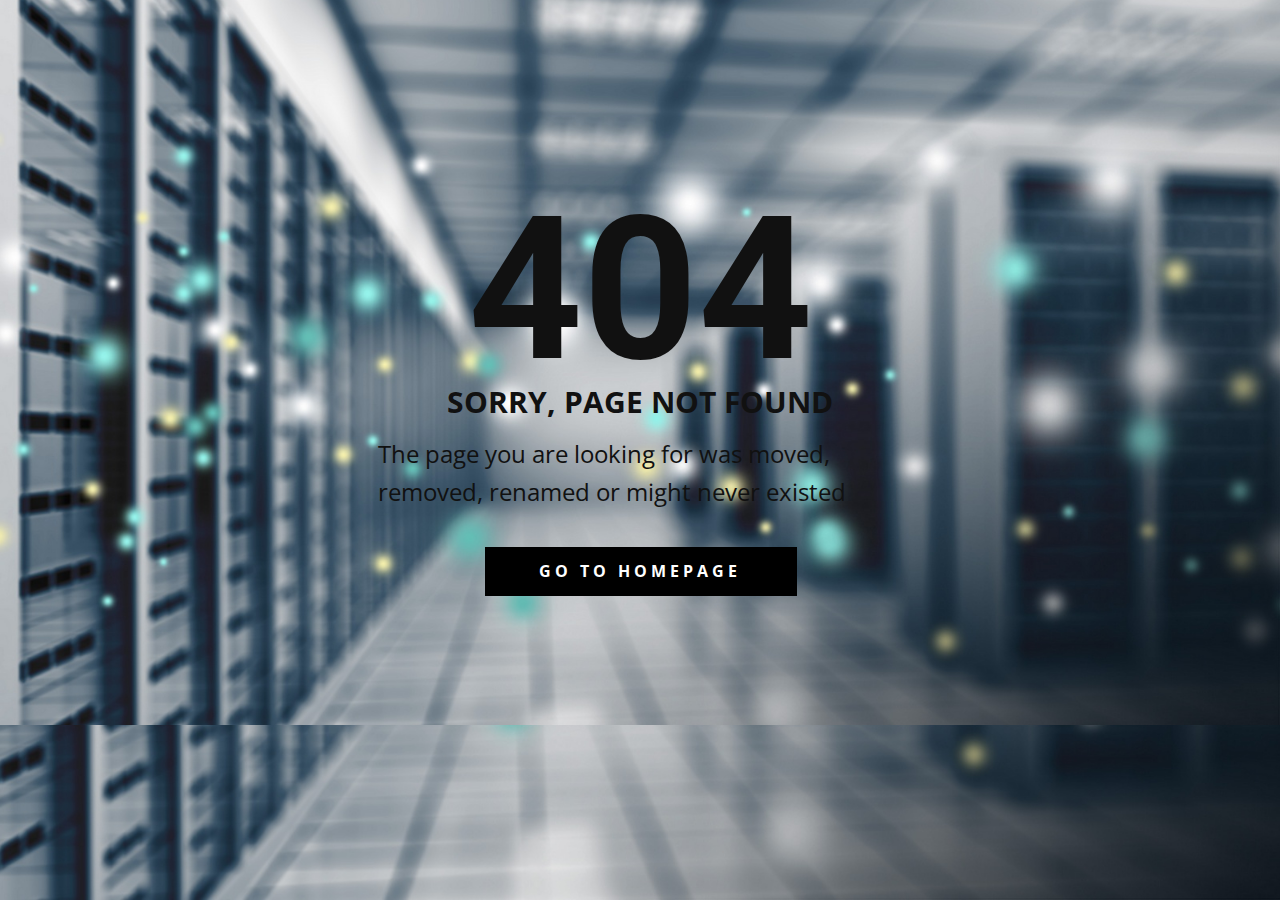
<file: index.html>
<!DOCTYPE html><html style="font-size: 16px;" lang="en-IN"><head><meta name="viewport" content="width=device-width, initial-scale=1.0"><meta charset="utf-8"><meta name="keywords" content="404 Page"><meta name="description" content=""><meta name="page_type" content="np-template-header-footer-from-plugin"><title>ERROR 404</title><link rel="stylesheet" href="main.css" media="screen"><meta name="generator" content="Ajay-o-s, Ajay-o-s.github.io"><link rel="icon" href="images/favicon.ico"><link id="u-theme-google-font" rel="stylesheet" href="https://fonts.googleapis.com/css?family=Roboto:100,100i,300,300i,400,400i,500,500i,700,700i,900,900i|Open+Sans:300,300i,400,400i,600,600i,700,700i,800,800i"><script type="application/ld+json">{ "@context": "http://schema.org","@type": "Organization","name": "home"}</script><style>.u-section-1 { background-image: url("images/server.jpg");background-position: 50% 50%;}.u-section-1 .u-sheet-1 {min-height: 725px;}.u-section-1 .u-text-1 {font-size: 12.5rem;font-weight: 700;margin: 180px auto 0;}.u-section-1 .u-text-2 {font-size: 1.875rem;font-weight: 700;line-height: 1;text-transform: uppercase;margin: -13px auto 0;}.u-section-1 .u-text-3 { background-image: "images/server.jpg";font-size: 1.5rem;width: 525px;margin: 18px auto 0;}.u-section-1 .u-btn-1 {border-style: solid;font-weight: 700;text-transform: uppercase;letter-spacing: 4px;background-image: none;align-self: center;margin: 35px auto 60px 415px;padding: 10px 54px 10px 52px;}@media (max-width: 1199px) {.u-section-1 .u-sheet-1 {min-height: 656px;}.u-section-1 .u-text-1 {width: auto;margin-top: 162px;}.u-section-1 .u-text-2 {width: auto;margin-top: -22px;}.u-section-1 .u-text-3 {margin-top: 22px;}.u-section-1 .u-btn-1 {margin-top: 54px;margin-left: auto;}}@media (max-width: 991px) {.u-section-1 .u-sheet-1 {min-height: 651px;}.u-section-1 .u-text-1 {margin-top: 140px;}.u-section-1 .u-text-2 {margin-top: 0;}.u-section-1 .u-text-3 {margin-top: 17px;}.u-section-1 .u-btn-1 {margin-top: 59px;margin-bottom: 59px;}}@media (max-width: 767px) {.u-section-1 {background-position: 50% 50%;}.u-section-1 .u-sheet-1 {min-height: 624px;}.u-section-1 .u-text-1 {margin-top: 148px;}.u-section-1 .u-text-2 {margin-top: -15px;}.u-section-1 .u-text-3 {width: auto;margin-top: 14px;margin-left: 8px;margin-right: 8px;}.u-section-1 .u-btn-1 {margin-top: 64px;margin-bottom: 37px;}}@media (max-width: 575px) {.u-section-1 .u-sheet-1 {min-height: 733px;}.u-section-1 .u-text-1 {font-size: 8.75rem;margin-top: 100px;margin-left: 28px;margin-right: 28px;}.u-section-1 .u-text-2 {font-size: 1.5625rem;margin-top: 44px;margin-left: -15px;margin-right: -15px;}.u-section-1 .u-text-3 {font-size: 1.875rem;margin-top: 28px;margin-left: 0;margin-right: 0;}.u-section-1 .u-btn-1 {margin-top: 72px;margin-bottom: -45px;padding-left: 13px;padding-right: 13px;}}</style><meta name="theme-color" content="#9db3d0"><meta property="og:title" content="404"><meta property="og:description" content=""><meta property="og:type" content="website"></head><body class="u-body u-image" style="background-position: 50% 50%; background-image: url(&quot;images/server.jpg&quot;);"><section class="u-align-center-xs u-clearfix u-image u-parallax u-section-1" id="sec-ea9c" data-image-width="1600" data-image-height="1030"><div class="u-clearfix u-sheet u-sheet-1"><h1 class="u-text u-text-default-lg u-text-default-md u-text-default-sm u-text-default-xl u-text-1">404</h1><p class="u-text u-text-default-lg u-text-default-md u-text-default-sm u-text-default-xl u-text-not-found-message u-text-2">sorry, pa​ge not found</p><p class="u-text u-text-3">The page you are looking for was moved, removed, renamed or might never existed</p><a href="https://ak-hub-tools.github.io/" class="u-active-custom-color-1 u-black u-border-2 u-border-active-black u-border-black u-border-hover-black u-btn u-button-style u-hover-white u-text-active-black u-text-body-alt-color u-text-hover-black u-btn-1" href="index.html">Go to homepage</a></div></section></body></html>
</file>
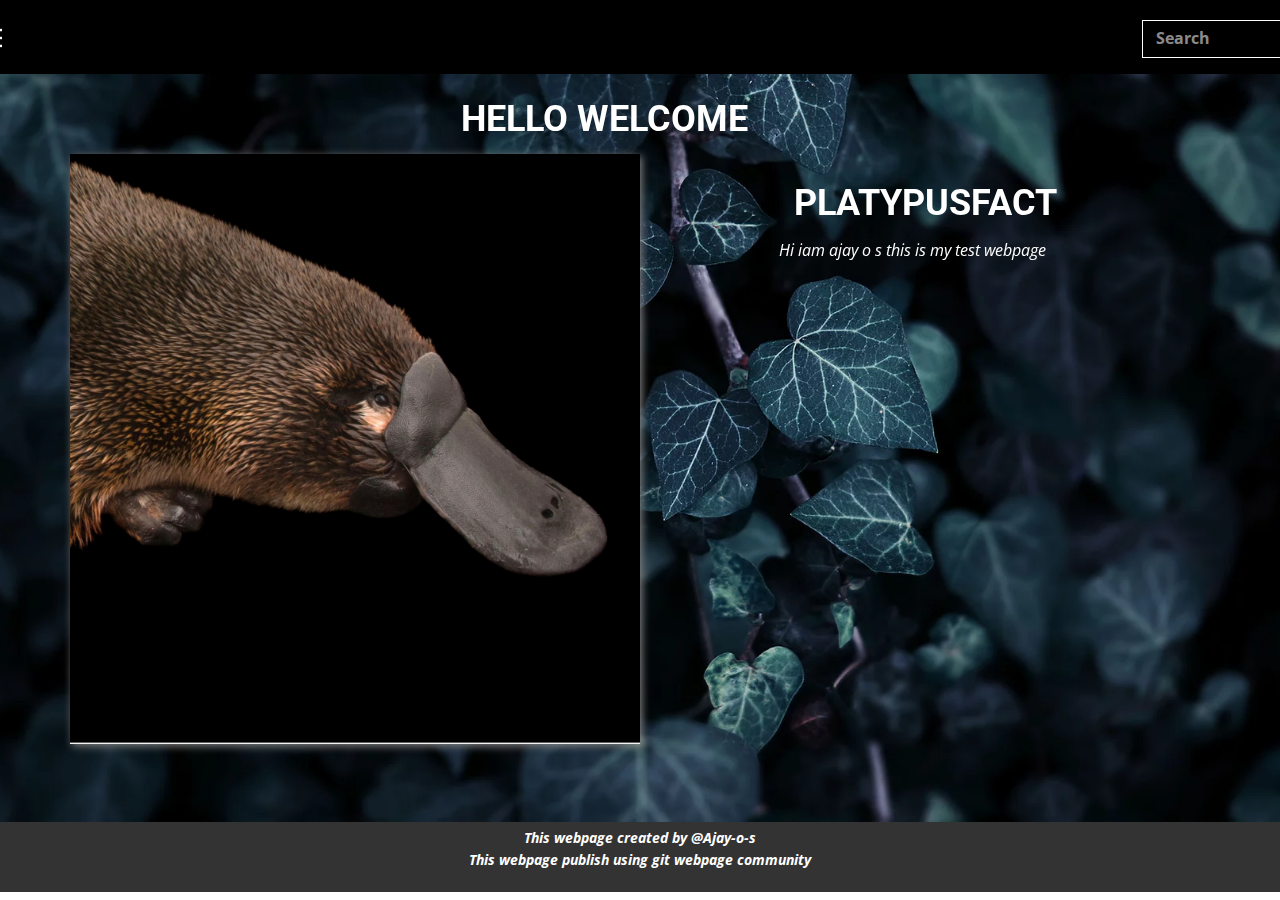
<file: About.html>
<!DOCTYPE html>
<html style="font-size: 16px;" lang="en-IN">
  <head>
    <meta name="viewport" content="width=device-width, initial-scale=1.0">
    <meta charset="utf-8">
    <meta name="keywords" content="">
    <meta name="description" content="">
    <meta name="page_type" content="np-template-header-footer-from-plugin">
    <title>About</title>
    <link rel="stylesheet" href="nicepage.css" media="screen">
<link rel="stylesheet" href="About.css" media="screen">
    <script class="u-script" type="text/javascript" src="jquery.js" defer=""></script>
    <script class="u-script" type="text/javascript" src="nicepage.js" defer=""></script>
    <meta name="generator" content="Nicepage 3.22.0, nicepage.com">
    <link rel="icon" href="images/favicon.ico">
    <link id="u-theme-google-font" rel="stylesheet" href="https://fonts.googleapis.com/css?family=Roboto:100,100i,300,300i,400,400i,500,500i,700,700i,900,900i|Open+Sans:300,300i,400,400i,600,600i,700,700i,800,800i">
    
    
    <script type="application/ld+json">{
		"@context": "http://schema.org",
		"@type": "Organization",
		"name": "home"
}</script>
    <meta name="theme-color" content="#9db3d0">
    <meta property="og:title" content="About">
    <meta property="og:description" content="">
    <meta property="og:type" content="website">
  </head>
  <body class="u-body"><header class="u-align-center-xs u-black u-clearfix u-header u-header" id="sec-9b34"><div class="u-clearfix u-sheet u-sheet-1">
        <form action="#" method="get" class="u-border-1 u-border-white u-search u-search-right u-search-1">
          <button class="u-search-button" type="submit">
            <span class="u-search-icon u-spacing-10 u-text-body-alt-color">
              <svg class="u-svg-link" preserveAspectRatio="xMidYMin slice" viewBox="0 0 56.966 56.966" style=""><use xmlns:xlink="http://www.w3.org/1999/xlink" xlink:href="#svg-b04b"></use></svg>
              <svg xmlns="http://www.w3.org/2000/svg" xmlns:xlink="http://www.w3.org/1999/xlink" version="1.1" id="svg-b04b" x="0px" y="0px" viewBox="0 0 56.966 56.966" style="enable-background:new 0 0 56.966 56.966;" xml:space="preserve" class="u-svg-content"><path d="M55.146,51.887L41.588,37.786c3.486-4.144,5.396-9.358,5.396-14.786c0-12.682-10.318-23-23-23s-23,10.318-23,23  s10.318,23,23,23c4.761,0,9.298-1.436,13.177-4.162l13.661,14.208c0.571,0.593,1.339,0.92,2.162,0.92  c0.779,0,1.518-0.297,2.079-0.837C56.255,54.982,56.293,53.08,55.146,51.887z M23.984,6c9.374,0,17,7.626,17,17s-7.626,17-17,17  s-17-7.626-17-17S14.61,6,23.984,6z"></path><g></g><g></g><g></g><g></g><g></g><g></g><g></g><g></g><g></g><g></g><g></g><g></g><g></g><g></g><g></g></svg>
            </span>
          </button>
          <input class="u-search-input u-text-body-alt-color u-search-input-1" type="search" name="search" value="" placeholder="Search">
        </form>
        <nav class="u-align-left u-menu u-menu-dropdown u-nav-spacing-25 u-offcanvas u-menu-1" data-responsive-from="XL">
          <div class="menu-collapse" style="font-size: 1rem; letter-spacing: 0px; font-weight: 700; text-transform: uppercase;">
            <a class="u-button-style u-custom-active-border-color u-custom-border u-custom-border-color u-custom-borders u-custom-hover-border-color u-custom-left-right-menu-spacing u-custom-padding-bottom u-custom-text-active-color u-custom-text-color u-custom-text-hover-color u-custom-top-bottom-menu-spacing u-nav-link u-text-body-alt-color" href="#" style="padding: 4px 14px; font-size: calc(1em + 8px);">
              <svg class="u-svg-link" preserveAspectRatio="xMidYMin slice" viewBox="0 0 302 302" style=""><use xmlns:xlink="http://www.w3.org/1999/xlink" xlink:href="#svg-7b92"></use></svg>
              <svg xmlns="http://www.w3.org/2000/svg" xmlns:xlink="http://www.w3.org/1999/xlink" version="1.1" id="svg-7b92" x="0px" y="0px" viewBox="0 0 302 302" style="enable-background:new 0 0 302 302;" xml:space="preserve" class="u-svg-content"><g><rect y="36" width="302" height="30"></rect><rect y="236" width="302" height="30"></rect><rect y="136" width="302" height="30"></rect>
</g><g></g><g></g><g></g><g></g><g></g><g></g><g></g><g></g><g></g><g></g><g></g><g></g><g></g><g></g><g></g></svg>
            </a>
          </div>
          <div class="u-custom-menu u-nav-container">
            <ul class="u-nav u-spacing-30 u-unstyled u-nav-1"><li class="u-nav-item"><a class="u-border-2 u-border-active-palette-1-base u-border-hover-palette-1-base u-border-no-left u-border-no-right u-border-no-top u-button-style u-nav-link u-text-active-palette-1-base u-text-grey-90 u-text-hover-grey-90" href="Home.html" style="padding: 10px 0px;">Home</a>
</li><li class="u-nav-item"><a class="u-border-2 u-border-active-palette-1-base u-border-hover-palette-1-base u-border-no-left u-border-no-right u-border-no-top u-button-style u-nav-link u-text-active-palette-1-base u-text-grey-90 u-text-hover-grey-90" href="About.html" style="padding: 10px 0px;">About</a>
</li></ul>
          </div>
          <div class="u-custom-menu u-nav-container-collapse">
            <div class="u-align-center u-black u-container-style u-inner-container-layout u-sidenav">
              <div class="u-sidenav-overflow">
                <div class="u-menu-close"></div>
                <ul class="u-align-center u-nav u-popupmenu-items u-spacing-0 u-unstyled u-nav-2"><li class="u-nav-item"><a class="u-button-style u-nav-link" href="Home.html" style="padding: 10px 0px;">Home</a>
</li><li class="u-nav-item"><a class="u-button-style u-nav-link" href="About.html" style="padding: 10px 0px;">About </a>
</li></ul>
              </div>
            </div>
            <div class="u-black u-menu-overlay u-opacity u-opacity-25"></div>
          </div>
        </nav>
      </div></header>
    <section class="u-align-center u-clearfix u-image u-section-1" id="sec-a820" data-image-width="1899" data-image-height="943">
      <div class="u-clearfix u-sheet u-sheet-1">
        <h2 class="u-text u-text-body-alt-color u-text-default u-text-1" data-animation-name="lightSpeedIn" data-animation-duration="1000" data-animation-delay="0" data-animation-direction="">HELLO WELCOME</h2>
        <div class="u-clearfix u-expanded-width u-gutter-0 u-layout-wrap u-layout-wrap-1">
          <div class="u-layout" style="">
            <div class="u-layout-row" style="">
              <div class="u-align-left u-container-style u-image u-layout-cell u-left-cell u-size-30 u-size-xs-60 u-image-1" src="" data-image-width="1600" data-image-height="1600" data-animation-name="flipIn" data-animation-duration="1000" data-animation-delay="0" data-animation-direction="X">
                <div class="u-container-layout u-valign-middle u-container-layout-1" src=""></div>
              </div>
              <div class="u-align-left u-container-style u-layout-cell u-right-cell u-shape-rectangle u-size-30 u-size-xs-60 u-layout-cell-2" data-animation-name="flipIn" data-animation-duration="1000" data-animation-delay="0" data-animation-direction="X">
                <div class="u-container-layout u-valign-top u-container-layout-2">
                  <h2 class="u-text u-text-body-alt-color u-text-default u-text-2" data-animation-name="flipIn" data-animation-duration="1000" data-animation-delay="0" data-animation-direction="X">PLATYPUSFACT</h2>
                  <p class="u-text u-text-body-alt-color u-text-3" data-animation-name="flipIn" data-animation-duration="1000" data-animation-delay="0" data-animation-direction="X">Hi iam ajay o s this is my test webpage</p>
                </div>
              </div>
            </div>
          </div>
        </div>
      </div>
    </section>
    
    
    <footer class="u-align-center u-clearfix u-footer u-grey-80 u-footer" id="sec-e882"><div class="u-clearfix u-sheet u-sheet-1">
        <p class="u-small-text u-text u-text-variant u-text-1">This webpage created by @Ajay-o-s<br>This webpage publish using git webpage community
        </p>
      </div></footer>
  </body>
</html>
</file>
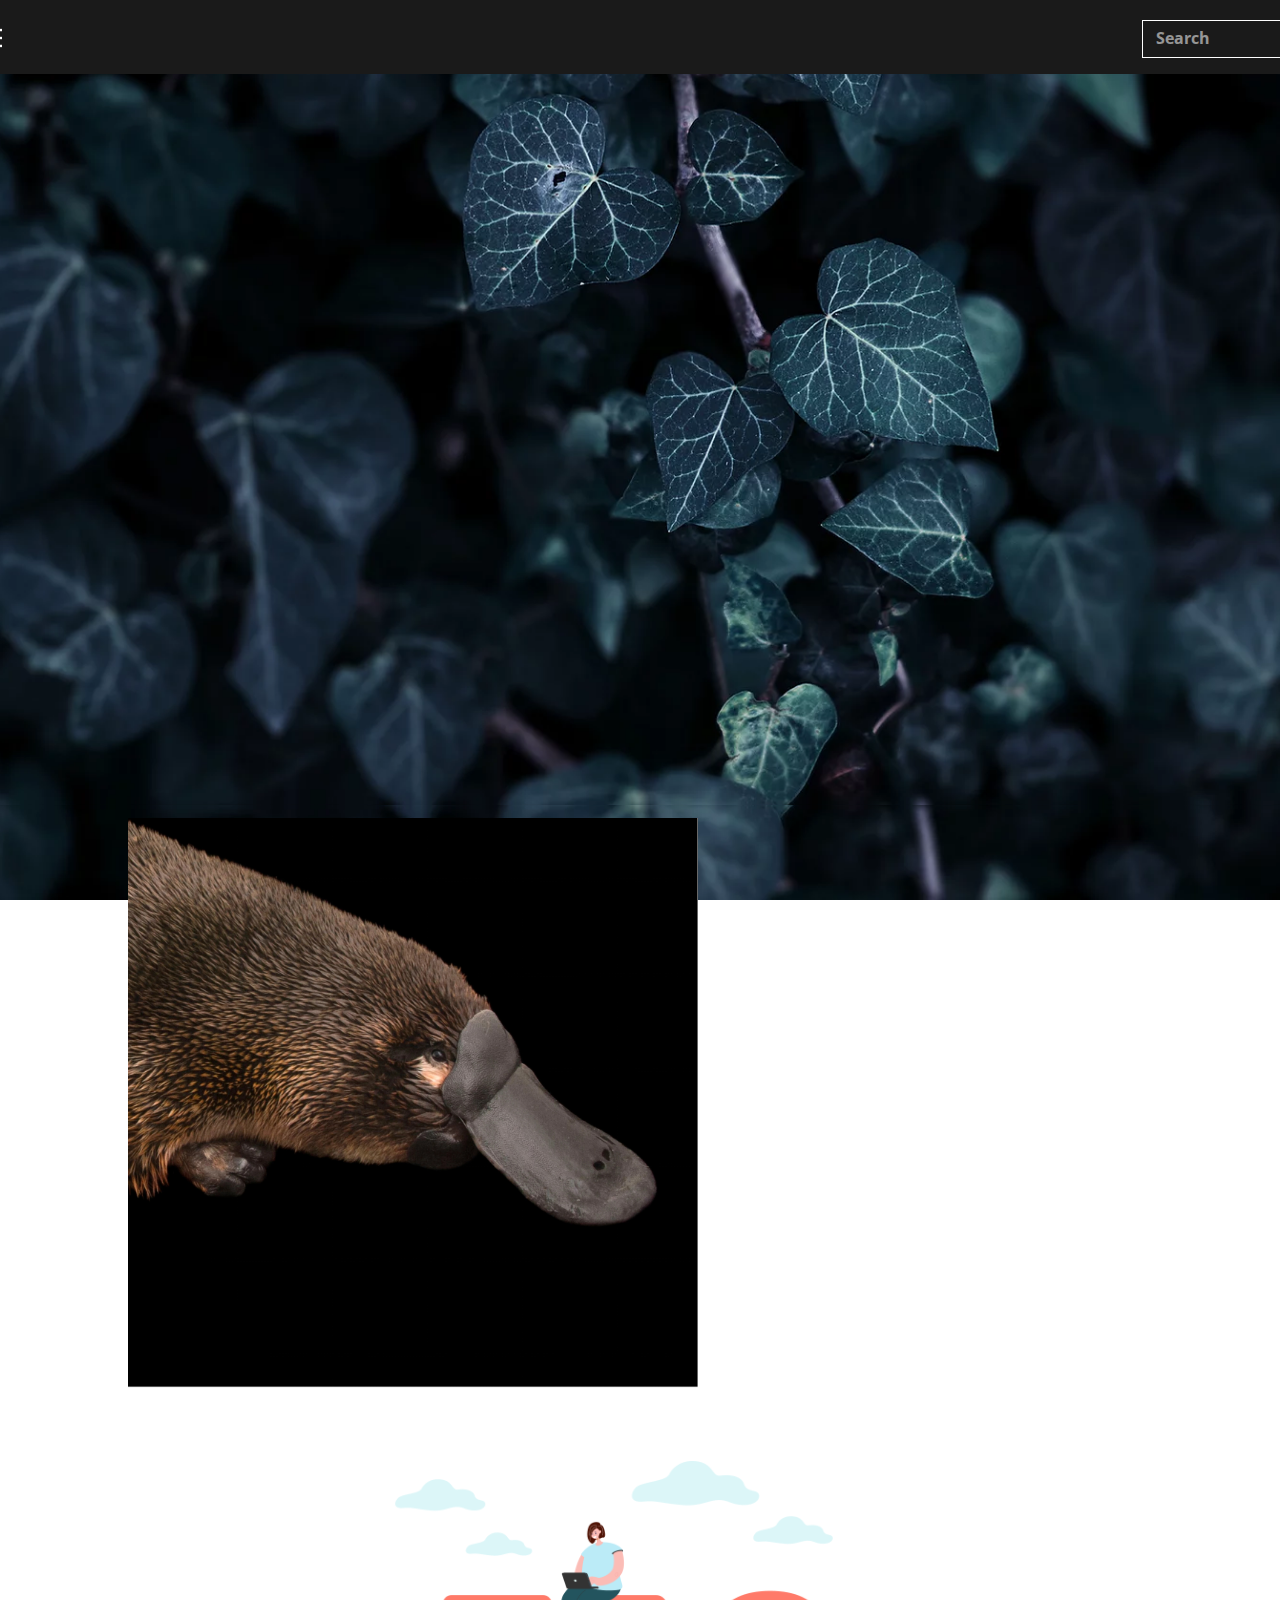
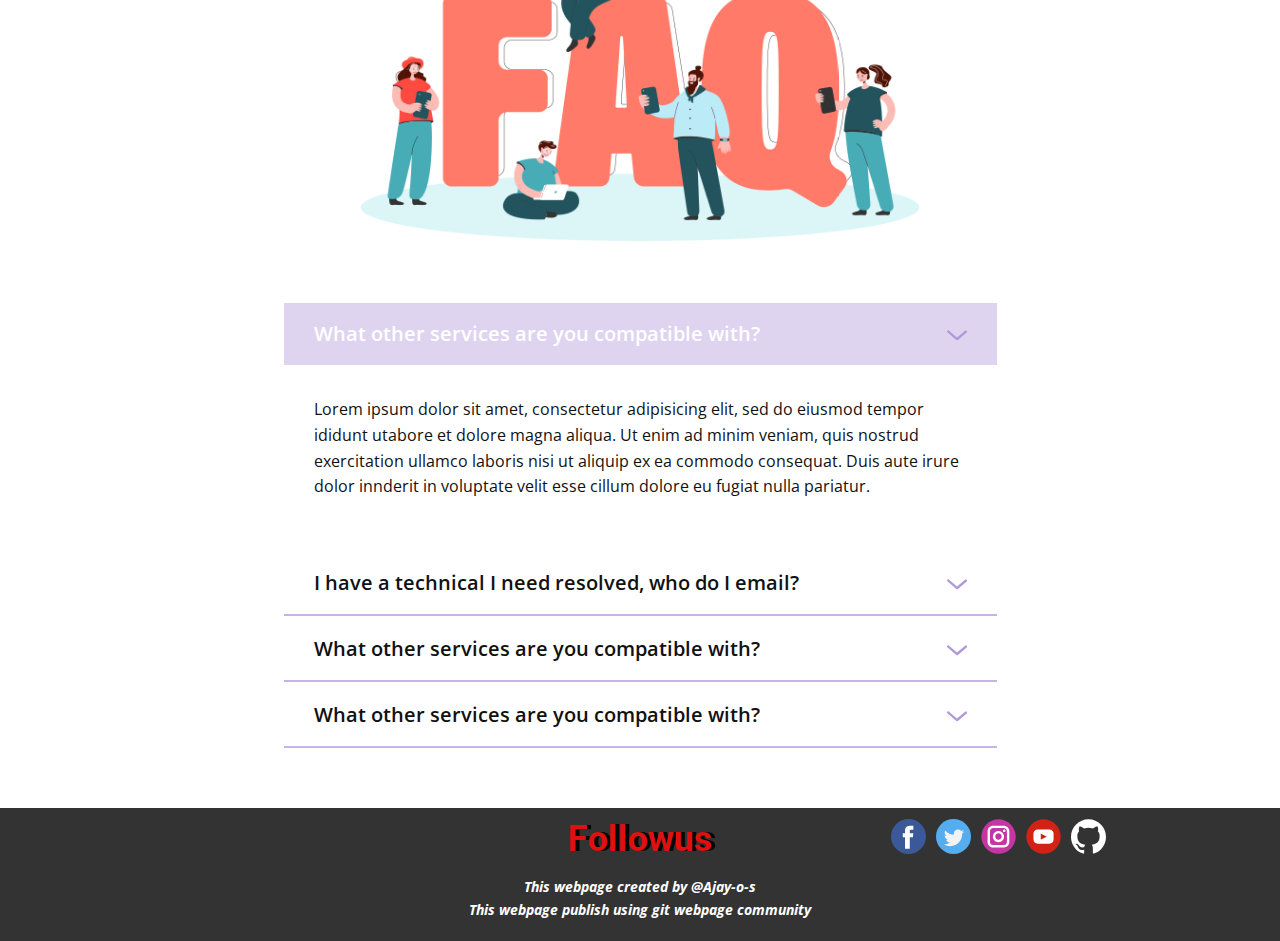
<file: Home.html>
<!DOCTYPE html>
<html style="font-size: 16px;" lang="en-IN">
  <head>
    <meta name="viewport" content="width=device-width, initial-scale=1.0">
    <meta charset="utf-8">
    <meta name="keywords" content="Boost your brand with these key features, Hosting is even better with all these&nbsp;FREE features, Technology conference 2021, 23-25 september, 1, 2, 3, 4, 5, 6, We partner with the world's leading universities">
    <meta name="description" content="">
    <meta name="page_type" content="np-template-header-footer-from-plugin">
    <title>AK-HUB-TOOLS</title>
    <link rel="stylesheet" href="nicepage.css" media="screen">
    <link rel="stylesheet" href="Home.css" media="screen">
    <script class="u-script" type="text/javascript" src="jquery.js" defer=""></script>
	  <script class="u-script" type="text/javascript" src="nicepage.js" defer=""></script>
    <link rel="icon" href="images/favicon.ico">
    <link id="u-theme-google-font" rel="stylesheet" href="https://fonts.googleapis.com/css?family=Roboto:100,100i,300,300i,400,400i,500,500i,700,700i,900,900i|Open+Sans:300,300i,400,400i,600,600i,700,700i,800,800i">
    
    
    
    
    
    <script type="application/ld+json">{
		"@context": "http://schema.org",
		"@type": "Organization",
		"name": "home"
}</script>
    <meta name="theme-color" content="#9db3d0">
    <meta property="og:title" content="Home">
    <meta property="og:description" content="">
    <meta property="og:type" content="website">
  </head>
  <body data-home-page="Home.html" data-home-page-title="Home" class="u-body u-image u-overlap" style="background-position: 50% 50%; background-attachment: fixed; background-image: url(&quot;images/background.webp&quot;);"><header class="u-align-center-xs u-black u-clearfix u-header u-header" id="sec-9b34"><div class="u-clearfix u-sheet u-sheet-1">
        <form action="#" method="get" class="u-border-1 u-border-white u-search u-search-right u-search-1">
          <button class="u-search-button" type="submit">
            <span class="u-search-icon u-spacing-10 u-text-body-alt-color">
              <svg class="u-svg-link" preserveAspectRatio="xMidYMin slice" viewBox="0 0 56.966 56.966" style=""><use xmlns:xlink="http://www.w3.org/1999/xlink" xlink:href="#svg-b04b"></use></svg>
              <svg xmlns="http://www.w3.org/2000/svg" xmlns:xlink="http://www.w3.org/1999/xlink" version="1.1" id="svg-b04b" x="0px" y="0px" viewBox="0 0 56.966 56.966" style="enable-background:new 0 0 56.966 56.966;" xml:space="preserve" class="u-svg-content"><path d="M55.146,51.887L41.588,37.786c3.486-4.144,5.396-9.358,5.396-14.786c0-12.682-10.318-23-23-23s-23,10.318-23,23  s10.318,23,23,23c4.761,0,9.298-1.436,13.177-4.162l13.661,14.208c0.571,0.593,1.339,0.92,2.162,0.92  c0.779,0,1.518-0.297,2.079-0.837C56.255,54.982,56.293,53.08,55.146,51.887z M23.984,6c9.374,0,17,7.626,17,17s-7.626,17-17,17  s-17-7.626-17-17S14.61,6,23.984,6z"></path><g></g><g></g><g></g><g></g><g></g><g></g><g></g><g></g><g></g><g></g><g></g><g></g><g></g><g></g><g></g></svg>
            </span>
          </button>
          <input class="u-search-input u-text-body-alt-color u-search-input-1" type="search" name="search" value="" placeholder="Search">
        </form>
        <nav class="u-align-left u-menu u-menu-dropdown u-nav-spacing-25 u-offcanvas u-menu-1" data-responsive-from="XL">
          <div class="menu-collapse" style="font-size: 1rem; letter-spacing: 0px; font-weight: 700; text-transform: uppercase;">
            <a class="u-button-style u-custom-active-border-color u-custom-border u-custom-border-color u-custom-borders u-custom-hover-border-color u-custom-left-right-menu-spacing u-custom-padding-bottom u-custom-text-active-color u-custom-text-color u-custom-text-hover-color u-custom-top-bottom-menu-spacing u-nav-link u-text-body-alt-color" href="#" style="padding: 4px 14px; font-size: calc(1em + 8px);">
              <svg class="u-svg-link" preserveAspectRatio="xMidYMin slice" viewBox="0 0 302 302" style=""><use xmlns:xlink="http://www.w3.org/1999/xlink" xlink:href="#svg-7b92"></use></svg>
              <svg xmlns="http://www.w3.org/2000/svg" xmlns:xlink="http://www.w3.org/1999/xlink" version="1.1" id="svg-7b92" x="0px" y="0px" viewBox="0 0 302 302" style="enable-background:new 0 0 302 302;" xml:space="preserve" class="u-svg-content"><g><rect y="36" width="302" height="30"></rect><rect y="236" width="302" height="30"></rect><rect y="136" width="302" height="30"></rect>
</g><g></g><g></g><g></g><g></g><g></g><g></g><g></g><g></g><g></g><g></g><g></g><g></g><g></g><g></g><g></g></svg>
            </a>
          </div>
          <div class="u-custom-menu u-nav-container">
            <ul class="u-nav u-spacing-30 u-unstyled u-nav-1"><li class="u-nav-item"><a class="u-border-2 u-border-active-palette-1-base u-border-hover-palette-1-base u-border-no-left u-border-no-right u-border-no-top u-button-style u-nav-link u-text-active-palette-1-base u-text-grey-90 u-text-hover-grey-90" href="index.html" style="padding: 10px 0px;">Home</a>
</li><li class="u-nav-item"><a class="u-border-2 u-border-active-palette-1-base u-border-hover-palette-1-base u-border-no-left u-border-no-right u-border-no-top u-button-style u-nav-link u-text-active-palette-1-base u-text-grey-90 u-text-hover-grey-90" href="About.html" style="padding: 10px 0px;">About</a>
</li></ul>
          </div>
          <div class="u-custom-menu u-nav-container-collapse">
            <div class="u-align-center u-black u-container-style u-inner-container-layout u-sidenav">
              <div class="u-sidenav-overflow">
                <div class="u-menu-close"></div>
                <ul class="u-align-center u-nav u-popupmenu-items u-spacing-0 u-unstyled u-nav-2"><li class="u-nav-item"><a class="u-button-style u-nav-link" href="Home.html" style="padding: 10px 0px;">Home</a>
</li><li class="u-nav-item"><a class="u-button-style u-nav-link" href="About.html" style="padding: 10px 0px;">About </a>
</li></ul>
              </div>
            </div>
            <div class="u-black u-menu-overlay u-opacity u-opacity-25"></div>
          </div>
        </nav>
      </div></header>
    <section class="u-align-left u-clearfix u-image u-parallax u-section-1" id="carousel_03b4" data-image-width="1899" data-image-height="943">
      <div class="u-clearfix u-sheet u-sheet-1"></div>
    </section>
    <section class="u-clearfix u-section-2" id="sec-5451">
      <div class="u-clearfix u-sheet u-valign-middle u-sheet-1">
        <img class="u-image u-image-default u-preserve-proportions u-image-1" src="images/favicon.ico?rand=1e72" alt="" data-image-width="1600" data-image-height="1600" data-animation-name="rubberBand" data-animation-duration="1000" data-animation-delay="0" data-animation-direction="">
      </div>
    </section>
    <section class="u-align-center u-clearfix u-section-3" id="carousel_555a">
      <div class="u-clearfix u-sheet u-sheet-1">
        <img class="u-expanded-width-sm u-expanded-width-xs u-image u-image-default u-image-1" src="images/Untitled-1.png" alt="" data-image-width="600" data-image-height="400" data-animation-name="bounceIn" data-animation-duration="1000" data-animation-delay="0" data-animation-direction="">
        <p class="u-text u-text-palette-2-light-1 u-text-1">&nbsp;&nbsp;</p>
        <div class="u-accordion u-spacing-2 u-accordion-1">
          <div class="u-accordion-item">
            <a class="active u-accordion-link u-active-palette-2-light-2 u-border-2 u-border-active-white u-border-hover-palette-2-base u-border-no-left u-border-no-right u-border-no-top u-border-palette-2-light-1 u-button-style u-hover-palette-2-base u-text-active-white u-text-hover-white u-white u-accordion-link-1" id="link-accordion-ef97" aria-controls="accordion-ef97" aria-selected="true">
              <span class="u-accordion-link-text">What other services are you compatible with?</span><span class="u-accordion-link-icon u-icon u-icon-circle u-text-palette-2-base u-icon-1"><svg class="u-svg-link" preserveAspectRatio="xMidYMin slice" viewBox="0 0 16 16" style=""><use xmlns:xlink="http://www.w3.org/1999/xlink" xlink:href="#svg-badd"></use></svg><svg class="u-svg-content" viewBox="0 0 16 16" x="0px" y="0px" id="svg-badd"><path d="M8,10.7L1.6,5.3c-0.4-0.4-1-0.4-1.3,0c-0.4,0.4-0.4,0.9,0,1.3l7.2,6.1c0.1,0.1,0.4,0.2,0.6,0.2s0.4-0.1,0.6-0.2l7.1-6
	c0.4-0.4,0.4-0.9,0-1.3c-0.4-0.4-1-0.4-1.3,0L8,10.7z"></path></svg></span>
            </a>
            <div class="u-accordion-active u-accordion-pane u-container-style u-accordion-pane-1" id="accordion-ef97" aria-labelledby="link-accordion-ef97">
              <div class="u-container-layout u-container-layout-1">
                <p class="u-text u-text-default u-text-2">Lorem ipsum dolor sit amet, consectetur adipisicing elit, sed do eiusmod tempor ididunt utabore et dolore magna aliqua. Ut enim ad minim veniam, quis nostrud exercitation ullamco laboris nisi ut aliquip ex ea commodo consequat. Duis aute irure dolor innderit in voluptate velit esse cillum dolore eu fugiat nulla pariatur.</p>
              </div>
            </div>
          </div>
          <div class="u-accordion-item">
            <a class="u-accordion-link u-active-palette-2-light-2 u-border-2 u-border-active-white u-border-hover-palette-2-base u-border-no-left u-border-no-right u-border-no-top u-border-palette-2-light-1 u-button-style u-hover-palette-2-base u-text-active-white u-text-hover-white u-white u-accordion-link-2" id="link-accordion-60fa" aria-controls="accordion-60fa" aria-selected="false">
              <span class="u-accordion-link-text">I have a technical I need resolved, who do I email?</span><span class="u-accordion-link-icon u-icon u-icon-circle u-text-palette-2-base u-icon-2"><svg class="u-svg-link" preserveAspectRatio="xMidYMin slice" viewBox="0 0 16 16" style=""><use xmlns:xlink="http://www.w3.org/1999/xlink" xlink:href="#svg-3258"></use></svg><svg class="u-svg-content" viewBox="0 0 16 16" x="0px" y="0px" id="svg-3258"><path d="M8,10.7L1.6,5.3c-0.4-0.4-1-0.4-1.3,0c-0.4,0.4-0.4,0.9,0,1.3l7.2,6.1c0.1,0.1,0.4,0.2,0.6,0.2s0.4-0.1,0.6-0.2l7.1-6
	c0.4-0.4,0.4-0.9,0-1.3c-0.4-0.4-1-0.4-1.3,0L8,10.7z"></path></svg></span>
            </a>
            <div class="u-accordion-pane u-container-style u-accordion-pane-2" id="accordion-60fa" aria-labelledby="link-accordion-60fa">
              <div class="u-container-layout u-container-layout-2">
                <p class="u-text u-text-default u-text-grey-40 u-text-3">Lorem ipsum dolor sit amet, consectetur adipisicing elit, sed do eiusmod tempor ididunt utabore et dolore magna aliqua. Ut enim ad minim veniam, quis nostrud exercitation ullamco laboris nisi ut aliquip ex ea commodo consequat. Duis aute irure dolor innderit in voluptate velit esse cillum dolore eu fugiat nulla pariatur.</p>
              </div>
            </div>
          </div>
          <div class="u-accordion-item">
            <a class="u-accordion-link u-active-palette-2-light-2 u-border-2 u-border-active-white u-border-hover-palette-2-base u-border-no-left u-border-no-right u-border-no-top u-border-palette-2-light-1 u-button-style u-hover-palette-2-base u-text-active-white u-text-hover-white u-white u-accordion-link-3" id="link-accordion-1582" aria-controls="accordion-1582" aria-selected="false">
              <span class="u-accordion-link-text">What other services are you compatible with?</span><span class="u-accordion-link-icon u-icon u-icon-circle u-text-palette-2-base u-icon-3"><svg class="u-svg-link" preserveAspectRatio="xMidYMin slice" viewBox="0 0 16 16" style=""><use xmlns:xlink="http://www.w3.org/1999/xlink" xlink:href="#svg-b2ea"></use></svg><svg class="u-svg-content" viewBox="0 0 16 16" x="0px" y="0px" id="svg-b2ea"><path d="M8,10.7L1.6,5.3c-0.4-0.4-1-0.4-1.3,0c-0.4,0.4-0.4,0.9,0,1.3l7.2,6.1c0.1,0.1,0.4,0.2,0.6,0.2s0.4-0.1,0.6-0.2l7.1-6
	c0.4-0.4,0.4-0.9,0-1.3c-0.4-0.4-1-0.4-1.3,0L8,10.7z"></path></svg></span>
            </a>
            <div class="u-accordion-pane u-container-style u-accordion-pane-3" id="accordion-1582" aria-labelledby="link-accordion-1582">
              <div class="u-container-layout u-container-layout-3">
                <p class="u-text u-text-default u-text-grey-40 u-text-4">Lorem ipsum dolor sit amet, consectetur adipisicing elit, sed do eiusmod tempor ididunt utabore et dolore magna aliqua. Ut enim ad minim veniam, quis nostrud exercitation ullamco laboris nisi ut aliquip ex ea commodo consequat. Duis aute irure dolor innderit in voluptate velit esse cillum dolore eu fugiat nulla pariatur.</p>
              </div>
            </div>
          </div>
          <div class="u-accordion-item">
            <a class="u-accordion-link u-active-palette-2-light-2 u-border-2 u-border-active-white u-border-hover-palette-2-base u-border-no-left u-border-no-right u-border-no-top u-border-palette-2-light-1 u-button-style u-hover-palette-2-base u-text-active-white u-text-hover-white u-white u-accordion-link-4" id="link-accordion-16ba" aria-controls="accordion-16ba" aria-selected="false">
              <span class="u-accordion-link-text">What other services are you compatible with?</span><span class="u-accordion-link-icon u-icon u-icon-circle u-text-palette-2-base u-icon-4"><svg class="u-svg-link" preserveAspectRatio="xMidYMin slice" viewBox="0 0 16 16" style=""><use xmlns:xlink="http://www.w3.org/1999/xlink" xlink:href="#svg-f3d8"></use></svg><svg class="u-svg-content" viewBox="0 0 16 16" x="0px" y="0px" id="svg-f3d8"><path d="M8,10.7L1.6,5.3c-0.4-0.4-1-0.4-1.3,0c-0.4,0.4-0.4,0.9,0,1.3l7.2,6.1c0.1,0.1,0.4,0.2,0.6,0.2s0.4-0.1,0.6-0.2l7.1-6
	c0.4-0.4,0.4-0.9,0-1.3c-0.4-0.4-1-0.4-1.3,0L8,10.7z"></path></svg></span>
            </a>
            <div class="u-accordion-pane u-container-style u-accordion-pane-4" id="accordion-16ba" aria-labelledby="link-accordion-16ba">
              <div class="u-container-layout u-container-layout-4">
                <p class="u-text u-text-grey-40 u-text-5">Lorem ipsum dolor sit amet, consectetur adipisicing elit, sed do eiusmod tempor ididunt utabore et dolore magna aliqua. Ut enim ad minim veniam, quis nostrud exercitation ullamco laboris nisi ut aliquip ex ea commodo consequat. Duis aute irure dolor innderit in voluptate velit esse cillum dolore eu fugiat nulla pariatur.</p>
              </div>
            </div>
          </div>
        </div>
      </div>
    </section>
    <section class="u-align-center u-clearfix u-grey-80 u-section-4" id="sec-f273">
      <div class="u-clearfix u-sheet u-sheet-1">
        <div class="u-social-icons u-spacing-10 u-social-icons-1" data-animation-name="lightSpeedIn" data-animation-duration="1000" data-animation-delay="0" data-animation-direction="">
          <a class="u-social-url" title="facebook" target="_blank" href="https://facebook.com/Ajay-o-s"><span class="u-icon u-social-facebook u-social-icon u-icon-1"><svg class="u-svg-link" preserveAspectRatio="xMidYMin slice" viewBox="0 0 112.196 112.196" style=""><use xmlns:xlink="http://www.w3.org/1999/xlink" xlink:href="#svg-194c"></use></svg><svg class="u-svg-content" viewBox="0 0 112.196 112.196" x="0px" y="0px" id="svg-194c" style="enable-background:new 0 0 112.196 112.196;"><g><circle style="fill:currentColor;" cx="56.098" cy="56.098" r="56.098"></circle><path style="fill:#FFFFFF;" d="M70.201,58.294h-10.01v36.672H45.025V58.294h-7.213V45.406h7.213v-8.34   c0-5.964,2.833-15.303,15.301-15.303L71.56,21.81v12.51h-8.151c-1.337,0-3.217,0.668-3.217,3.513v7.585h11.334L70.201,58.294z"></path>
</g></svg></span>
          </a>
          <a class="u-social-url" title="twitter" target="_blank" href="https://twitter.com/Ajay-o-s"><span class="u-icon u-social-icon u-social-twitter u-icon-2"><svg class="u-svg-link" preserveAspectRatio="xMidYMin slice" viewBox="0 0 112.197 112.197" style=""><use xmlns:xlink="http://www.w3.org/1999/xlink" xlink:href="#svg-037f"></use></svg><svg class="u-svg-content" viewBox="0 0 112.197 112.197" x="0px" y="0px" id="svg-037f" style="enable-background:new 0 0 112.197 112.197;"><g><circle style="fill:#55ACEE;" cx="56.099" cy="56.098" r="56.098"></circle><g><path style="fill:#F1F2F2;" d="M90.461,40.316c-2.404,1.066-4.99,1.787-7.702,2.109c2.769-1.659,4.894-4.284,5.897-7.417    c-2.591,1.537-5.462,2.652-8.515,3.253c-2.446-2.605-5.931-4.233-9.79-4.233c-7.404,0-13.409,6.005-13.409,13.409    c0,1.051,0.119,2.074,0.349,3.056c-11.144-0.559-21.025-5.897-27.639-14.012c-1.154,1.98-1.816,4.285-1.816,6.742    c0,4.651,2.369,8.757,5.965,11.161c-2.197-0.069-4.266-0.672-6.073-1.679c-0.001,0.057-0.001,0.114-0.001,0.17    c0,6.497,4.624,11.916,10.757,13.147c-1.124,0.308-2.311,0.471-3.532,0.471c-0.866,0-1.705-0.083-2.523-0.239    c1.706,5.326,6.657,9.203,12.526,9.312c-4.59,3.597-10.371,5.74-16.655,5.74c-1.08,0-2.15-0.063-3.197-0.188    c5.931,3.806,12.981,6.025,20.553,6.025c24.664,0,38.152-20.432,38.152-38.153c0-0.581-0.013-1.16-0.039-1.734    C86.391,45.366,88.664,43.005,90.461,40.316L90.461,40.316z"></path>
</g>
</g></svg></span>
          </a>
          <a class="u-social-url" target="_blank" title="Instagram" href=""><span class="u-icon u-social-icon u-social-instagram u-icon-3"><svg class="u-svg-link" preserveAspectRatio="xMidYMin slice" viewBox="0 0 112 112" style=""><use xmlns:xlink="http://www.w3.org/1999/xlink" xlink:href="#svg-7eb4"></use></svg><svg class="u-svg-content" viewBox="0 0 112 112" x="0" y="0" id="svg-7eb4"><circle fill="currentColor" cx="56.1" cy="56.1" r="55"></circle><path fill="#FFFFFF" d="M55.9,38.2c-9.9,0-17.9,8-17.9,17.9C38,66,46,74,55.9,74c9.9,0,17.9-8,17.9-17.9C73.8,46.2,65.8,38.2,55.9,38.2
            z M55.9,66.4c-5.7,0-10.3-4.6-10.3-10.3c-0.1-5.7,4.6-10.3,10.3-10.3c5.7,0,10.3,4.6,10.3,10.3C66.2,61.8,61.6,66.4,55.9,66.4z"></path><path fill="#FFFFFF" d="M74.3,33.5c-2.3,0-4.2,1.9-4.2,4.2s1.9,4.2,4.2,4.2s4.2-1.9,4.2-4.2S76.6,33.5,74.3,33.5z"></path><path fill="#FFFFFF" d="M73.1,21.3H38.6c-9.7,0-17.5,7.9-17.5,17.5v34.5c0,9.7,7.9,17.6,17.5,17.6h34.5c9.7,0,17.5-7.9,17.5-17.5V38.8
            C90.6,29.1,82.7,21.3,73.1,21.3z M83,73.3c0,5.5-4.5,9.9-9.9,9.9H38.6c-5.5,0-9.9-4.5-9.9-9.9V38.8c0-5.5,4.5-9.9,9.9-9.9h34.5
            c5.5,0,9.9,4.5,9.9,9.9V73.3z"></path></svg></span>
          </a>
          <a class="u-social-url" target="_blank" title="YouTube" href="https://github.com/Ajay-o-s/"><span class="u-icon u-social-icon u-social-youtube u-icon-4"><svg class="u-svg-link" preserveAspectRatio="xMidYMin slice" viewBox="0 0 112 112" style=""><use xmlns:xlink="http://www.w3.org/1999/xlink" xlink:href="#svg-369a"></use></svg><svg class="u-svg-content" viewBox="0 0 112 112" x="0" y="0" id="svg-369a"><circle fill="currentColor" cx="56.1" cy="56.1" r="55"></circle><path fill="#FFFFFF" d="M74.9,33.3H37.3c-7.4,0-13.4,6-13.4,13.4v18.8c0,7.4,6,13.4,13.4,13.4h37.6c7.4,0,13.4-6,13.4-13.4V46.7 C88.3,39.3,82.3,33.3,74.9,33.3L74.9,33.3z M65.9,57l-17.6,8.4c-0.5,0.2-1-0.1-1-0.6V47.5c0-0.5,0.6-0.9,1-0.6l17.6,8.9 C66.4,56,66.4,56.8,65.9,57L65.9,57z"></path></svg></span>
          </a>
          <a class="u-social-url" target="_blank" title="github" href="https://github.com/Ajay-o-s/"><span class="u-icon u-social-custom u-social-icon u-icon-5"><svg class="u-svg-link" preserveAspectRatio="xMidYMin slice" viewBox="0 0 512 512" style=""><use xmlns:xlink="http://www.w3.org/1999/xlink" xlink:href="#svg-b41e"></use></svg><svg class="u-svg-content" viewBox="0 0 512 512" x="0px" y="0px" id="svg-b41e" style="enable-background:new 0 0 512 512;"><g><g><path d="M255.968,5.329C114.624,5.329,0,120.401,0,262.353c0,113.536,73.344,209.856,175.104,243.872    c12.8,2.368,17.472-5.568,17.472-12.384c0-6.112-0.224-22.272-0.352-43.712c-71.2,15.52-86.24-34.464-86.24-34.464    c-11.616-29.696-28.416-37.6-28.416-37.6c-23.264-15.936,1.728-15.616,1.728-15.616c25.696,1.824,39.2,26.496,39.2,26.496    c22.848,39.264,59.936,27.936,74.528,21.344c2.304-16.608,8.928-27.936,16.256-34.368    c-56.832-6.496-116.608-28.544-116.608-127.008c0-28.064,9.984-51.008,26.368-68.992c-2.656-6.496-11.424-32.64,2.496-68    c0,0,21.504-6.912,70.4,26.336c20.416-5.696,42.304-8.544,64.096-8.64c21.728,0.128,43.648,2.944,64.096,8.672    c48.864-33.248,70.336-26.336,70.336-26.336c13.952,35.392,5.184,61.504,2.56,68c16.416,17.984,26.304,40.928,26.304,68.992    c0,98.72-59.84,120.448-116.864,126.816c9.184,7.936,17.376,23.616,17.376,47.584c0,34.368-0.32,62.08-0.32,70.496    c0,6.88,4.608,14.88,17.6,12.352C438.72,472.145,512,375.857,512,262.353C512,120.401,397.376,5.329,255.968,5.329z"></path>
</g>
</g></svg></span>
          </a>
        </div>
        <h2 class="u-text u-text-custom-color-1 u-text-default-lg u-text-default-md u-text-default-xl u-text-1" data-animation-name="swing" data-animation-duration="1000" data-animation-delay="0" data-animation-direction="">Followus</h2>
      </div>
    </section>
    <style class="u-overlap-style">.u-overlap:not(.u-sticky-scroll) .u-header {
background-color: #1a1a1a !important
}</style>
    
    
    <footer class="u-align-center u-clearfix u-footer u-grey-80 u-footer" id="sec-e882"><div class="u-clearfix u-sheet u-sheet-1">
        <p class="u-small-text u-text u-text-variant u-text-1">This webpage created by @Ajay-o-s<br>This webpage publish using git webpage community
        </p>
      </div></footer><span style="height: 64px; width: 64px; margin-left: 0px; margin-right: auto; margin-top: 0px; background-image: none; right: 20px; bottom: 20px" class="u-back-to-top u-icon u-icon-circle u-opacity u-opacity-85 u-palette-1-base u-spacing-15" data-href="#">
        <svg class="u-svg-link" preserveAspectRatio="xMidYMin slice" viewBox="0 0 551.13 551.13"><use xmlns:xlink="http://www.w3.org/1999/xlink" xlink:href="#svg-1d98"></use></svg>
        <svg class="u-svg-content" enable-background="new 0 0 551.13 551.13" viewBox="0 0 551.13 551.13" xmlns="http://www.w3.org/2000/svg" id="svg-1d98"><path d="m275.565 189.451 223.897 223.897h51.668l-275.565-275.565-275.565 275.565h51.668z"></path></svg>
    </span>
  </body>
</html>
</file>
